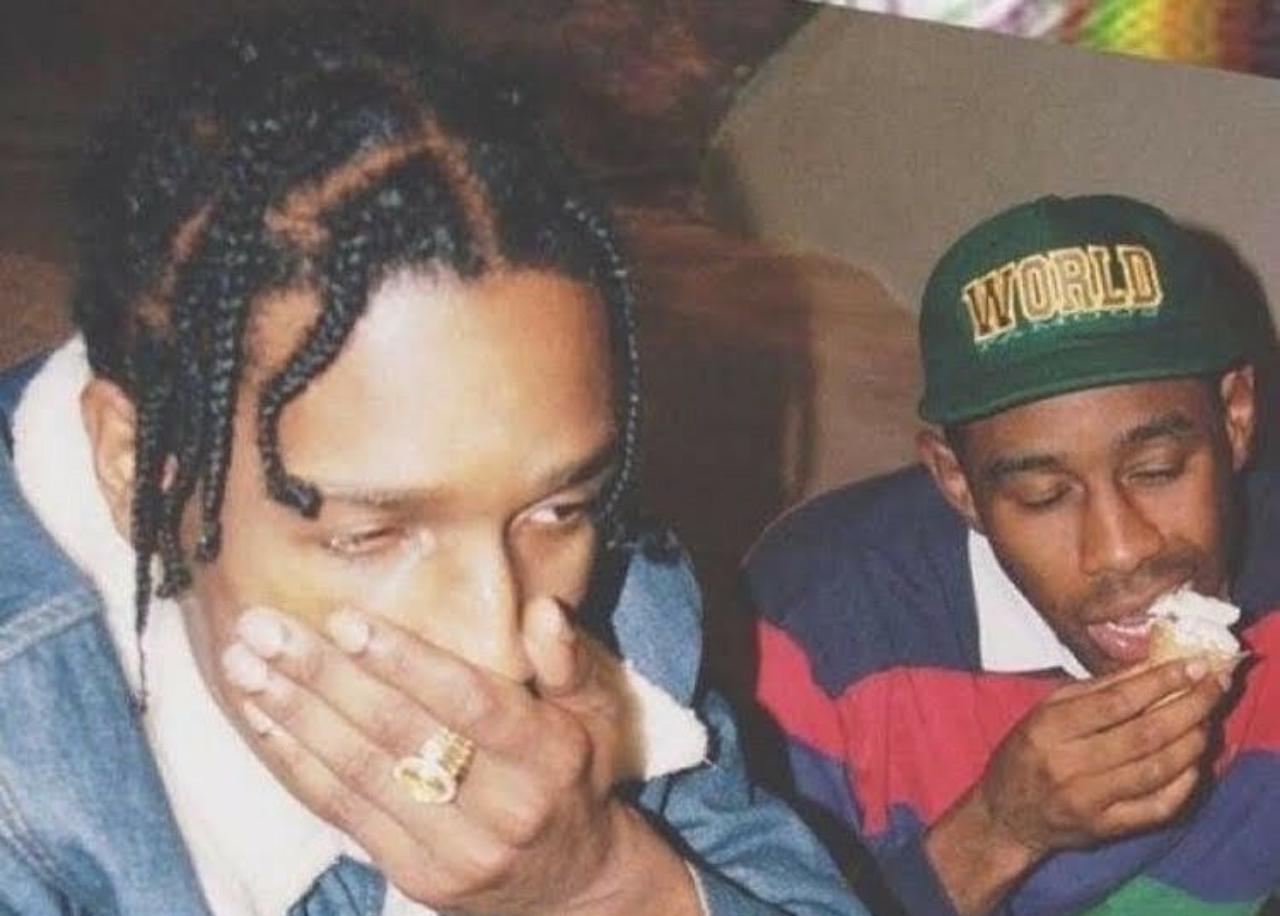
<file: popup.html>
<html>
    <head>
    <style>
        body{
            background-image: url("css/popup.jpg");
            height: 100vh;
            background-repeat:no-repeat;    background-size:cover;
        }
    </style>
    <body>
    </body>
    </head>
</html>
</file>
